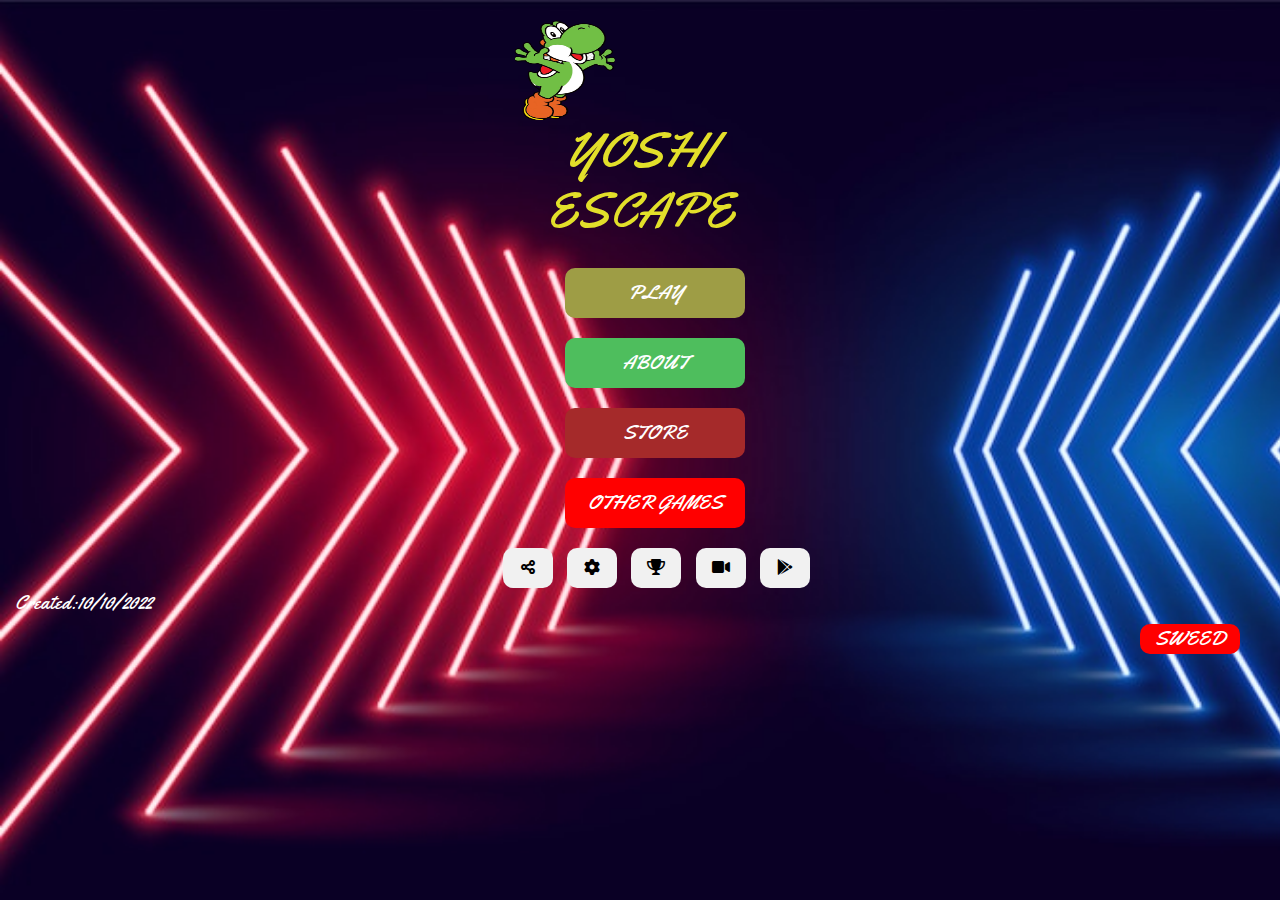
<file: index.html>
<!DOCTYPE html>
<html lang="en">
  <head>
    <meta charset="UTF-8" />
    <meta http-equiv="X-UA-Compatible" content="IE=edge" />
    <meta name="viewport" content="width=device-width, initial-scale=1.0" />
    <title>Document</title>
    <link rel="stylesheet" href="./css/style.css" />
    <link rel="stylesheet" href="./bootstrap.css">
    <link rel="stylesheet" href="https://cdnjs.cloudflare.com/ajax/libs/font-awesome/6.0.0/css/all.min.css">
    <style>
      @font-face {
        font-family: yellowtail;
        src: url(./font/Yellowtail-Regular.ttf);
      }
    </style>
  </head>
  <body>
    <div class="container-fluid">
      <div class="details">
      <img  src="./image/improvedanime.png" alt="">
        <h1 class="game_name"> YOSHI <br> ESCAPE</h1>
        <div class="buttons">
         <button class="btn btn-primary" id="play">PLAY</button><br>
         <button class="btn btn-primary" id="about">ABOUT</button>
         <button class="btn btn-primary" id="store">STORE</button>
         <button class="btn btn-primary" id="other">OTHER GAMES</button>
        </div>
        <button class="share"><i class="fa-sharp fa-solid fa-share-nodes"></i></button>
        <button class="gear"><i class="fa-sharp fa-solid fa-gear"></i></button>
        <button class="trophy"><i class="fa-solid fa-trophy"></i></button>
        <button class="video"><i class="fa-solid fa-video"></i></button>
        <button class="google"><i class="fa-brands fa-google-play"></i></button>
        <p class="date">Created:10/10/2022  </p>
        <p class="name_initials">SWEED</p>
    </div>
    <!-- <audio src="./alex-productions-epic-cinematic-trailer-elite (2).mp3" controls loo></audio> -->
  </body>
  <script src="./Js/index.js"></script>
</html>
</file>
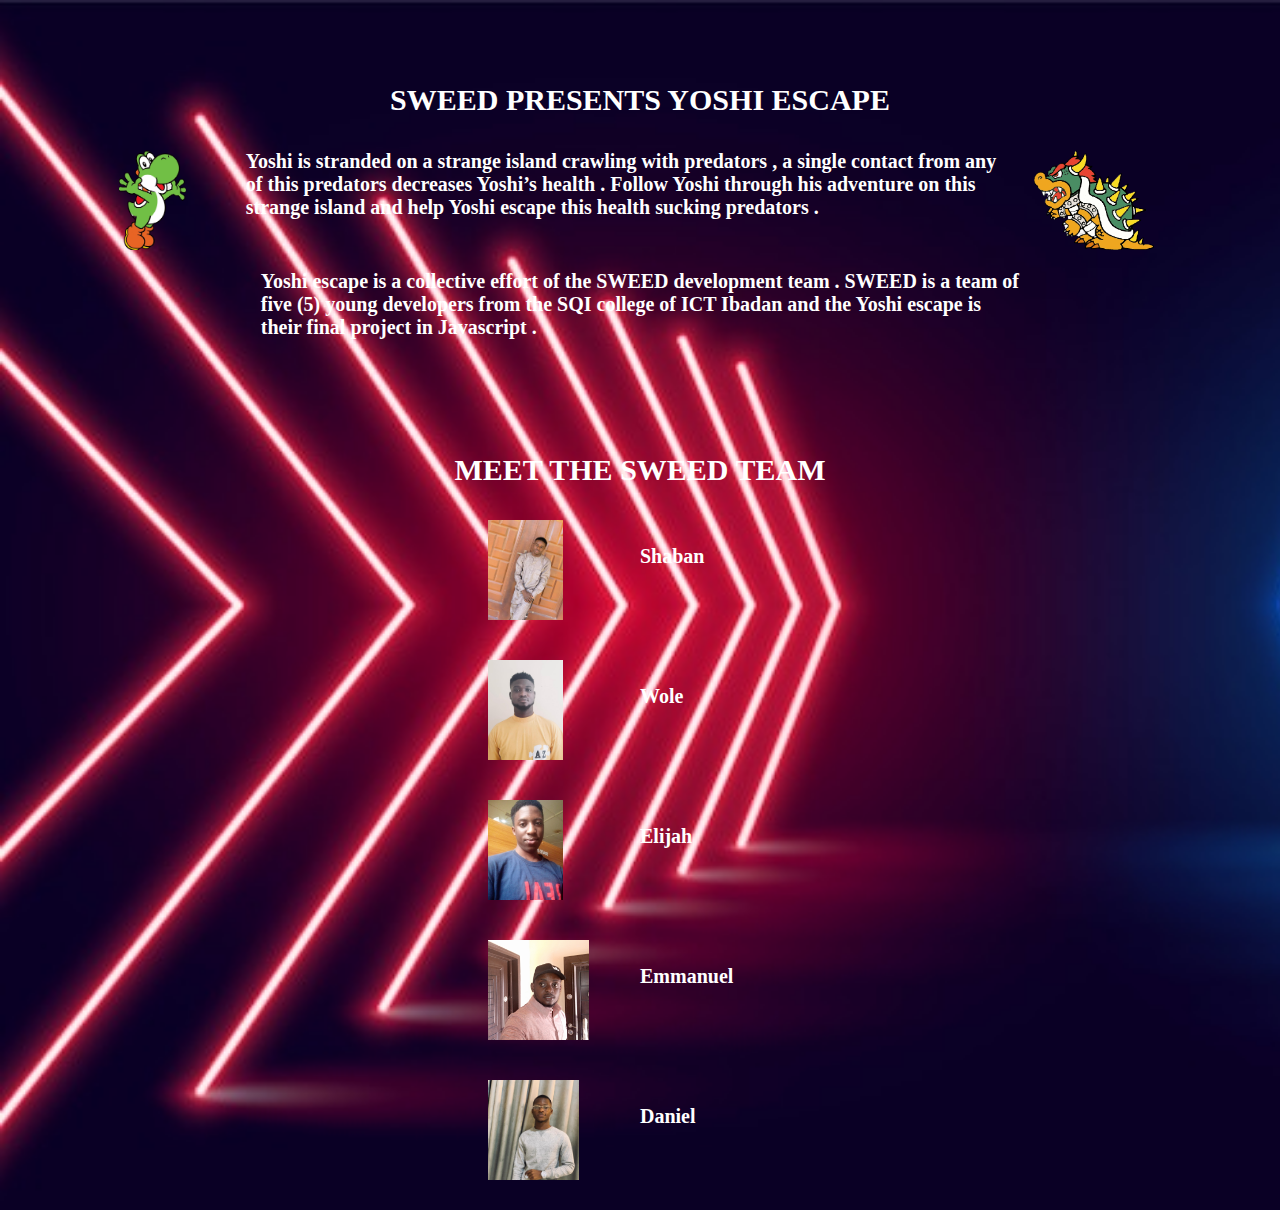
<file: about.html>
<!DOCTYPE html>
<html lang="en">
<head>
    <meta charset="UTF-8">
    <meta http-equiv="X-UA-Compatible" content="IE=edge">
    <meta name="viewport" content="width=device-width, initial-scale=1.0">
    <title>About-Us</title>
</head>
<style>
   .bod{
       background-image: url(./image/neon-light-arrow-direction-perspective_1017-22033.jpg);
       
      background-size: cover;
   }
    .body1{
        height: 100px;
        width: 60%;
        
        justify-content: center;
        align-items: center;
        display: flex;
        font-weight: bolder;
        font-size: 30px;
        color: white;
        margin-left: auto;
        margin-right: auto;
        margin-top: 50PX;
        
    }
    .body2{
        height: 100px;
        width: 100%;
        justify-content: center;
        align-items: center;
        display: flex;
    }
    .yoshi{
        height: 100px;
        width: 10%;
        
        background-image: url(./image/improvedanime.png);
        background-size: contain;
        background-repeat: no-repeat;
        
    }
    .predator{
        height: 100px;
        width: 10%;
        
        background-image: url(./image/anim-project-removebg-preview-removebg-preview.png);
        background-size: contain;
        background-repeat: no-repeat;
        margin-left: 30px;
        
    }
    .bod1{
        height: 100px;
        width: 60%;
        font-weight: bold;
        font-size: 20px;
        color: white;
    }
    .body3{
        height: 150px;
        width: 60%;
        margin-left: auto;
        margin-right: auto;
        font-size: 20px;
        font-weight: bold;
        color: white;
        margin-top: 20px;
    }
    .body4{
        height: 100px;
        width: 60%;
        
        justify-content: center;
        align-items: center;
        display: flex;
        font-weight: bolder;
        font-size: 30px;
        color: white;
        margin-left: auto;
        margin-right: auto;
        
        
    }
    .body5{
        height: 100px;
        width: 60%;
        
        margin-left: auto;
        margin-right: auto;
        display: flex;
        align-items: center;
        justify-content: center;
    }
    .body6{
        height: 100px;
        width: 60%;
        
        margin-left: auto;
        margin-right: auto;
        display: flex;
        align-items: center;
        justify-content: center;
        margin-top: 40px;
    }
    .bod2{
        height: 100px;
        width: 20%;
        background-image: url(./image/shaban.jpg);
        background-size: contain;
        background-repeat: no-repeat;
        
    }
    .bod4{
        height: 100px;
        width: 20%;
        background-image: url(./image/duffle.jpg);
        background-size: contain;
        background-repeat: no-repeat;
        
    }
    .bod5{
        height: 100px;
        width: 20%;
        background-image: url(./image/elijah.jpg);
        background-size: contain;
        background-repeat: no-repeat;
        
    }
    .bod6{
        height: 100px;
        width: 20%;
        background-image: url(./image/Emmanuel.jpg);
        background-size: contain;
        background-repeat: no-repeat;
        
    }
    .bod7{
        height: 100px;
        width: 20%;
        background-image: url(./image/daniel.jpg);
        background-size: contain;
        background-repeat: no-repeat;
        
    }
    .bod3{
        height: 50px;
        width: 20%;
        font-size: 20px;
        font-weight: bolder;
        color: white;

    }
</style>
<body class="bod">
    <div class="body1">SWEED PRESENTS YOSHI ESCAPE</div>

    <div class="body2">
        <div class="yoshi"></div>
        <div class="bod1">Yoshi is stranded on a strange island crawling with predators , a single contact from any of this predators decreases Yoshi’s health . 
            Follow Yoshi through his adventure on this strange island and help Yoshi escape this health sucking predators . </div>
            <div class="predator"></div>
    
    </div>

    <div class="body3">Yoshi escape is a collective effort of the SWEED development team . 
        SWEED is a team of five (5) young developers from the SQI college of ICT Ibadan and the Yoshi escape is their final project in Javascript . </div>

        <div class="body4">MEET THE SWEED TEAM</div>

        <div class="body5">
            <div class="bod2"></div>
            <div class="bod3">Shaban</div>
        </div>
        <div class="body6">
            <div class="bod4"></div>
            <div class="bod3">Wole</div>
        </div>
        <div class="body6">
            <div class="bod5"></div>
            <div class="bod3">Elijah</div>
        </div>
        <div class="body6">
            <div class="bod6"></div>
            <div class="bod3">Emmanuel</div>
        </div>
        <div class="body6" style="margin-bottom: 30px;">
            <div class="bod7"></div>
            <div class="bod3">Daniel</div>
        </div>
</body>
</html>
</file>
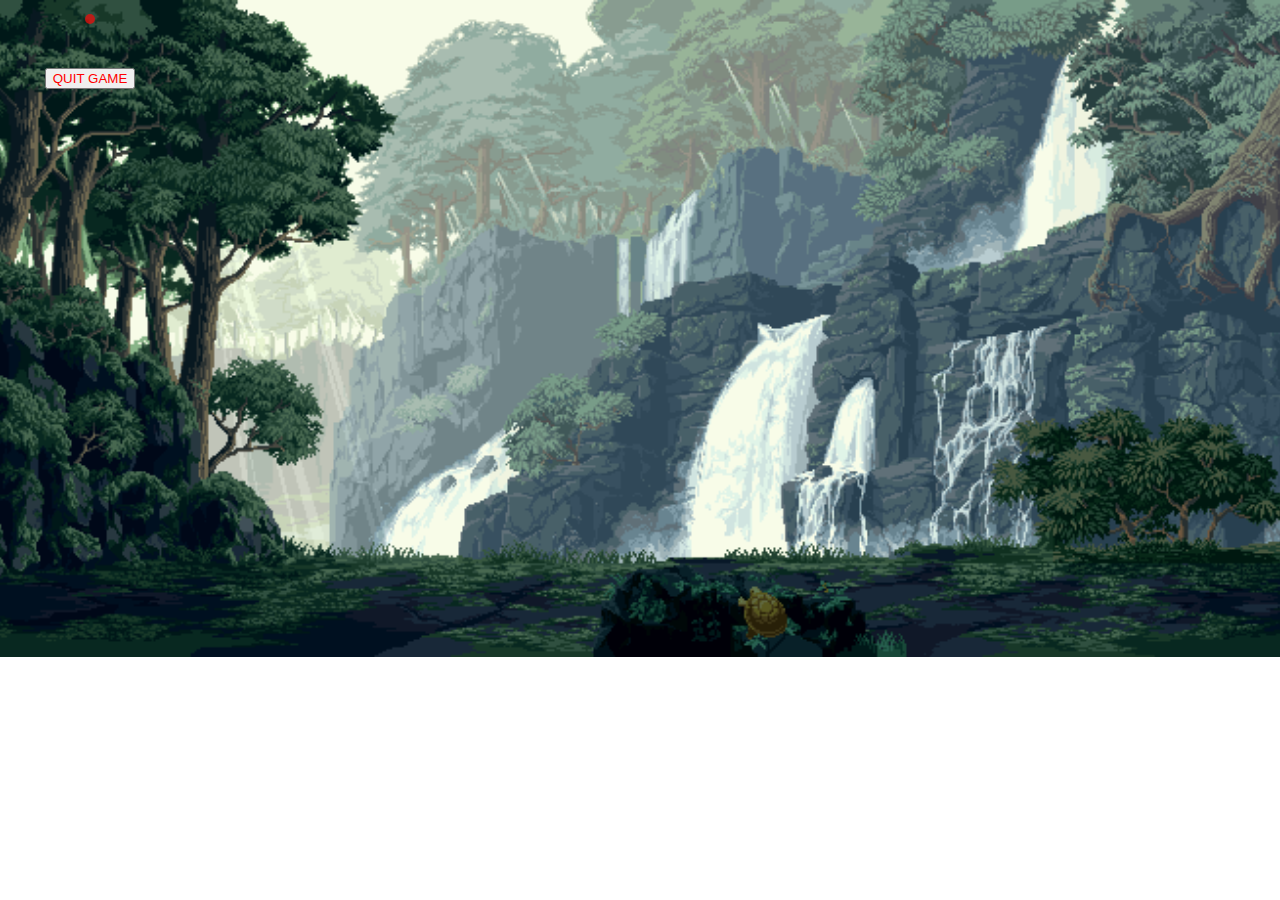
<file: game.html>
<!DOCTYPE html>
<html lang="en">
<head>
    <meta charset="UTF-8">
    <meta http-equiv="X-UA-Compatible" content="IE=edge">
    <meta name="viewport" content="width=device-width, initial-scale=1.0">
    <title>Document</title>
</head>
<style>

     @font-face {
        font-family: yellowtail;
        src: url(./font/Yellowtail-Regular.ttf);
      }

    body{
        padding: 0;
        margin: 0;
        display: flex;
        justify-content: center;
        align-items: center;
        overflow: hidden;
        
    }
    #canvas{
      background-image: url(./bgimg/incredible\ collection\ of\ video\ game\ backgrounds\ in\ animated\ GIF\ form.gif);
      background-repeat: no-repeat;
      background-size: cover;
      
    }
    
</style>
<body>
  
    <h1 id="write" style=" color: red; position: absolute; margin-left: -50px; margin-top: -500px;"></h1>
    <h3 id="write2" style=" position: absolute; margin-top: -600px; margin-left: -1100px; font-size: 20px; background-color: rgba(248, 7, 7,0.7); border-radius: 5px; padding: 5px; color: white;"></h3>
    <button style=" color: red; position: absolute; margin-left: -1100px; margin-top: -500px;" onclick="quit()">QUIT GAME</button>
    <!-- <div style=" position: absolute">
      <h1>Game over</h1>
      <button onclick="restart()">RESTART</button>
      
    </div> -->
    <canvas id="canvas" width="1365" height="657">
      
    </canvas>
</body>
<script src="./Js/game.js">
    
</script>
</html>
</file>
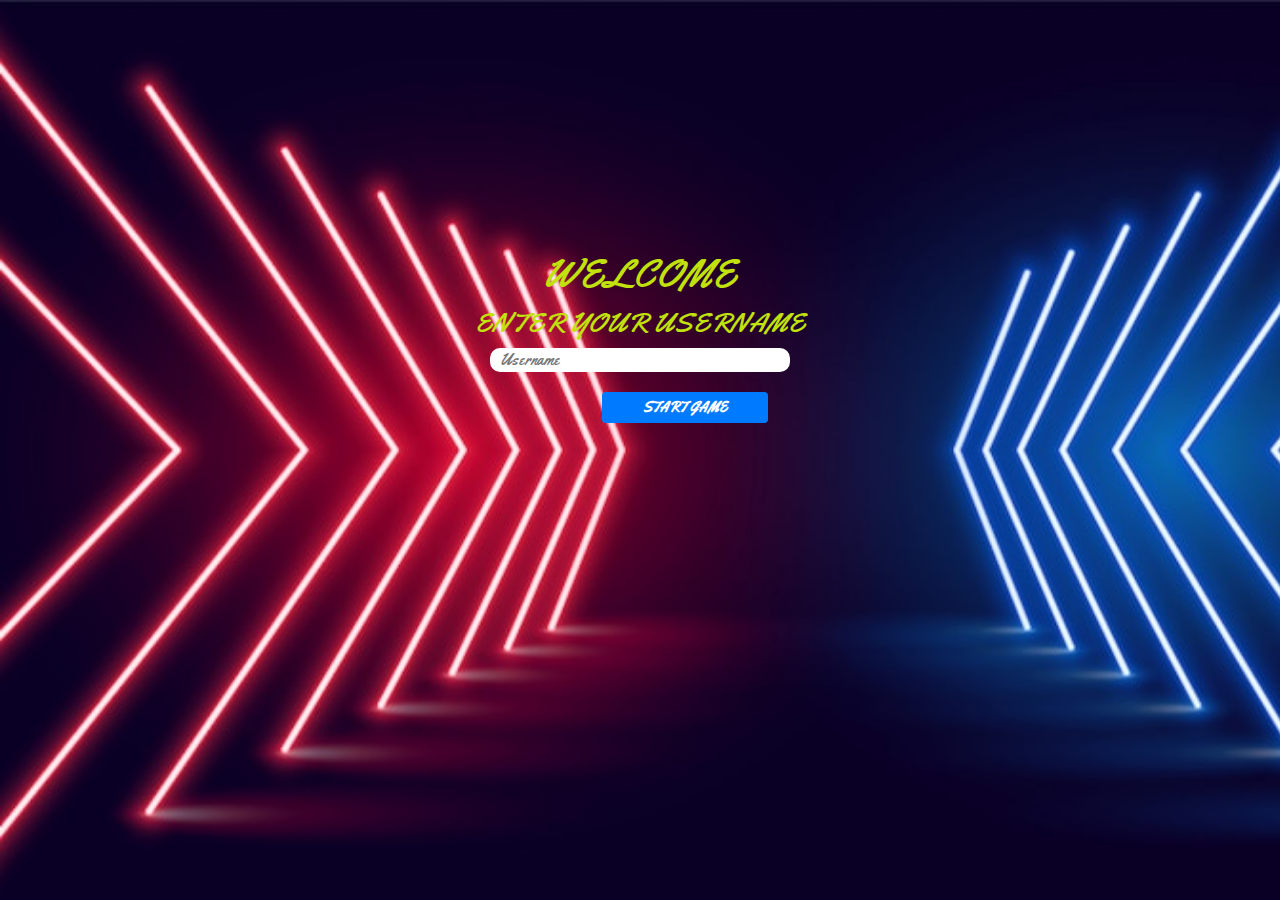
<file: user.html>
<!DOCTYPE html>
<html lang="en">
<head>
    <meta charset="UTF-8">
    <meta http-equiv="X-UA-Compatible" content="IE=edge">
    <meta name="viewport" content="width=device-width, initial-scale=1.0">
    <title>Document</title>
    <link rel="stylesheet" href="./bootstrap.css">
</head>
<style>
      @font-face {
        font-family: yellowtail;
        src: url(./font/Yellowtail-Regular.ttf);
      }
    body{
        font-family: yellowtail;
    }
    * {
  padding: 0;
  margin: 0;
}
    .cont{
        background-image: url(./image/neon-light-arrow-direction-perspective_1017-22033.jpg);
        width: 100%;
        height: 100vh;
        background-repeat: no-repeat;
        background-size: cover;
    }
    button{
        padding-left: 40px !important;
        padding-right: 40px !important;
    }
</style>
<body>
    <div class="cont">
        <h1 style="text-align:center; padding-top: 250px; color: rgb(194, 226, 13);">WELCOME</h1>
        <h3 style="text-align:center; color: rgb(194, 226, 13);">ENTER YOUR USERNAME</h3>
        <div class="d-flex justify-content-center align-items-center">
        <input id="user" type="text" placeholder="Username" style="border-radius: 10px; padding-left: 10px; width: 300px; border: none; outline: none;">
        </div>
        <button class="btn btn-sm btn-primary" style="font-weight: bold; margin-top: 20px; margin-left: 602px;" onclick="start()">START GAME</button>
        <div class="container">
            <!-- The Modal -->
            <div class="modal" id="myModal">
              <div class="modal-dialog">
                <div class="modal-content">
                  <!-- Modal Header -->
                  <div class="modal-header">
                    <h4 class="modal-title"><div class="spinner-border"></div></h4>
                  </div>
                    <!-- Modal body -->
                  <div class="modal-body">
                    Game loading....please do not interrupt this process
                  </div>
                  </div>
                </div>
              </div>
            </div>
    </div>
</body>
<script src="./Js/user.js"></script>
</html>
</file>
<file: css/style.css>
* {
  padding: 0;
  margin: 0;
}
.container-fluid {
  background-image: url(../image/neon-light-arrow-direction-perspective_1017-22033.jpg);
  width: 100%;
  height: 100vh;
  background-repeat: no-repeat;
  background-size: cover;
}
.game_name {
  font-size: 50px;
  color: rgb(226, 223, 42);
  text-align: center;
  font-family: yellowtail;
}
img {
  width: 100px;
  height: 100px;
  margin-left: 40%;
  margin-top: 20px;
}
#play {
  width: 180px;
  height: 50px;
  margin-left: 44%;
  margin-top: 20px;
  background-color: rgb(158, 157, 69);
  border: none;
  border-radius: 10px;
  font-size: 20px;
  font-family: yellowtail;
}
#play:hover {
  background-color: rgb(226, 223, 42);
  color: rgb(158, 157, 69);
}
#about {
  width: 180px;
  height: 50px;
  margin-left: 44%;
  margin-top: 20px;
  background-color: rgb(78, 190, 93);
  border: none;
  border-radius: 10px;
  font-size: 20px;
  font-family: yellowtail;
}
#about:hover {
  background-color: rgb(226, 223, 42);
  color: rgb(78, 190, 93);
}
#store {
  width: 180px;
  height: 50px;
  margin-left: 44%;
  margin-top: 20px;
  background-color: brown;
  border: none;
  border-radius: 10px;
  font-size: 20px;
  font-family: yellowtail;
}
#store:hover {
  background-color: rgb(226, 223, 42);
  color: brown;
}
#other {
  width: 180px;
  height: 50px;
  margin-left: 44%;
  margin-top: 20px;
  background-color: #ff0000;
  border: none;
  border-radius: 10px;
  font-size: 20px;
  font-family: yellowtail;
}
#other:hover {
  background-color: rgb(226, 223, 42);
  color: #ff0000;
}
.share {
  width: 50px;
  height: 40px;
  margin-left: 39%;
  margin-top: 20px;
  background-color: #f1f1f1;
  border: none;
  border-radius: 10px;
}
.gear {
  width: 50px;
  height: 40px;
  margin-left:10px;
  margin-top: 20px;
  background-color: #f1f1f1;
  border: none;
  border-radius: 10px;
}
.trophy{
  width: 50px;
  height: 40px;
  margin-left:10px;
  margin-top: 20px;
  background-color: #f1f1f1;
  border: none;
  border-radius: 10px;
}
.video{
  width: 50px;
  height: 40px;
  margin-left:10px;
  margin-top: 20px;
  background-color: #f1f1f1;
  border: none;
  border-radius: 10px;
}
.google{
  width: 50px;
  height: 40px;
  margin-left:10px;
  margin-top: 20px;
  background-color: #f1f1f1;
  border: none;
  border-radius: 10px;
}
.date{
  font-family: Yellowtail;
  font-size: 20px;
  color: white;
}
.name_initials{
  font-family: Yellowtail;
  font-size: 20px;
  color: white;
  width: 100px;
  height: 30px;
  background-color: #ff0000;
  border: none;
  border-radius: 10px;
  text-align: center;
  margin-left: 90%;
  margin-top: -10px;
}
/* button:hover{
  cursor: pointer;
} */
/* .container div{
  width: 300px;
  height: 300px;
  background-color: rgba(0, 0, 0, 0.5);
  border-radius: 10px;
  padding: 20px;
  margin-top: 30px;

} */
</file>
